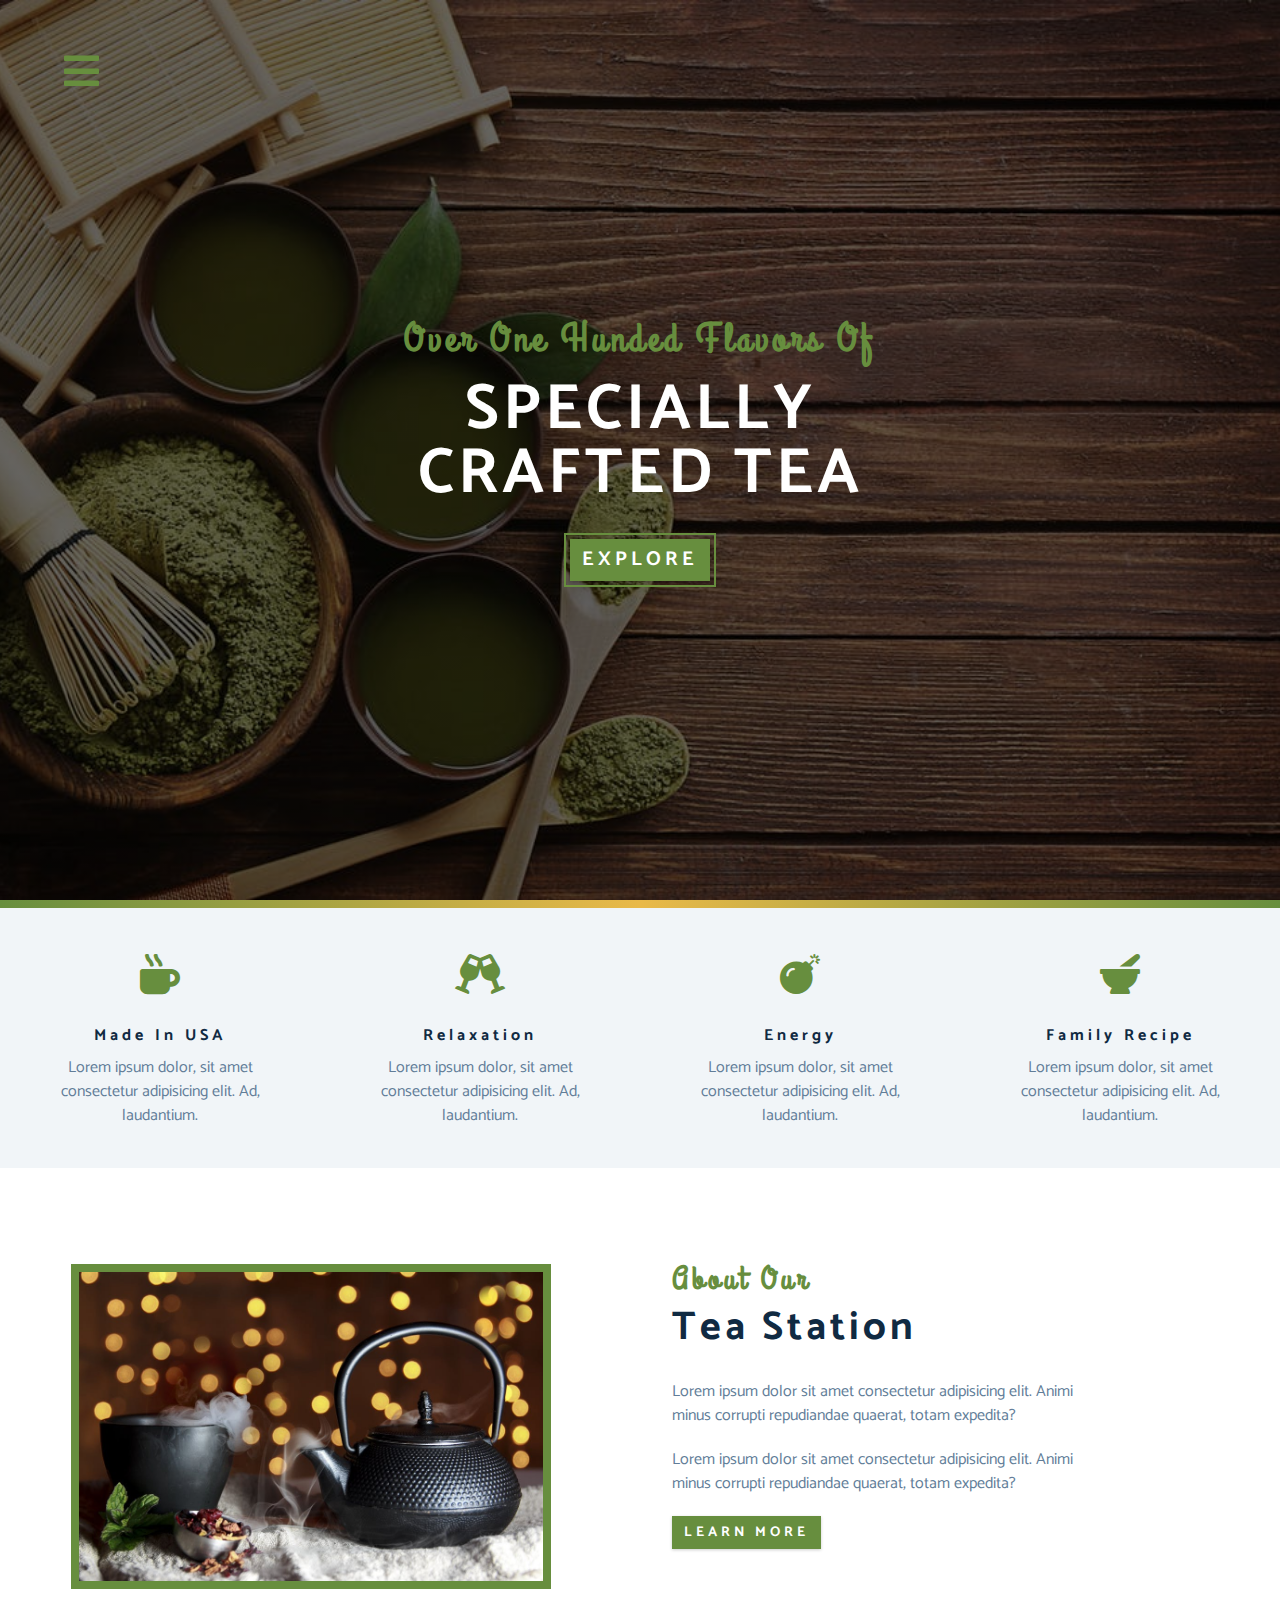
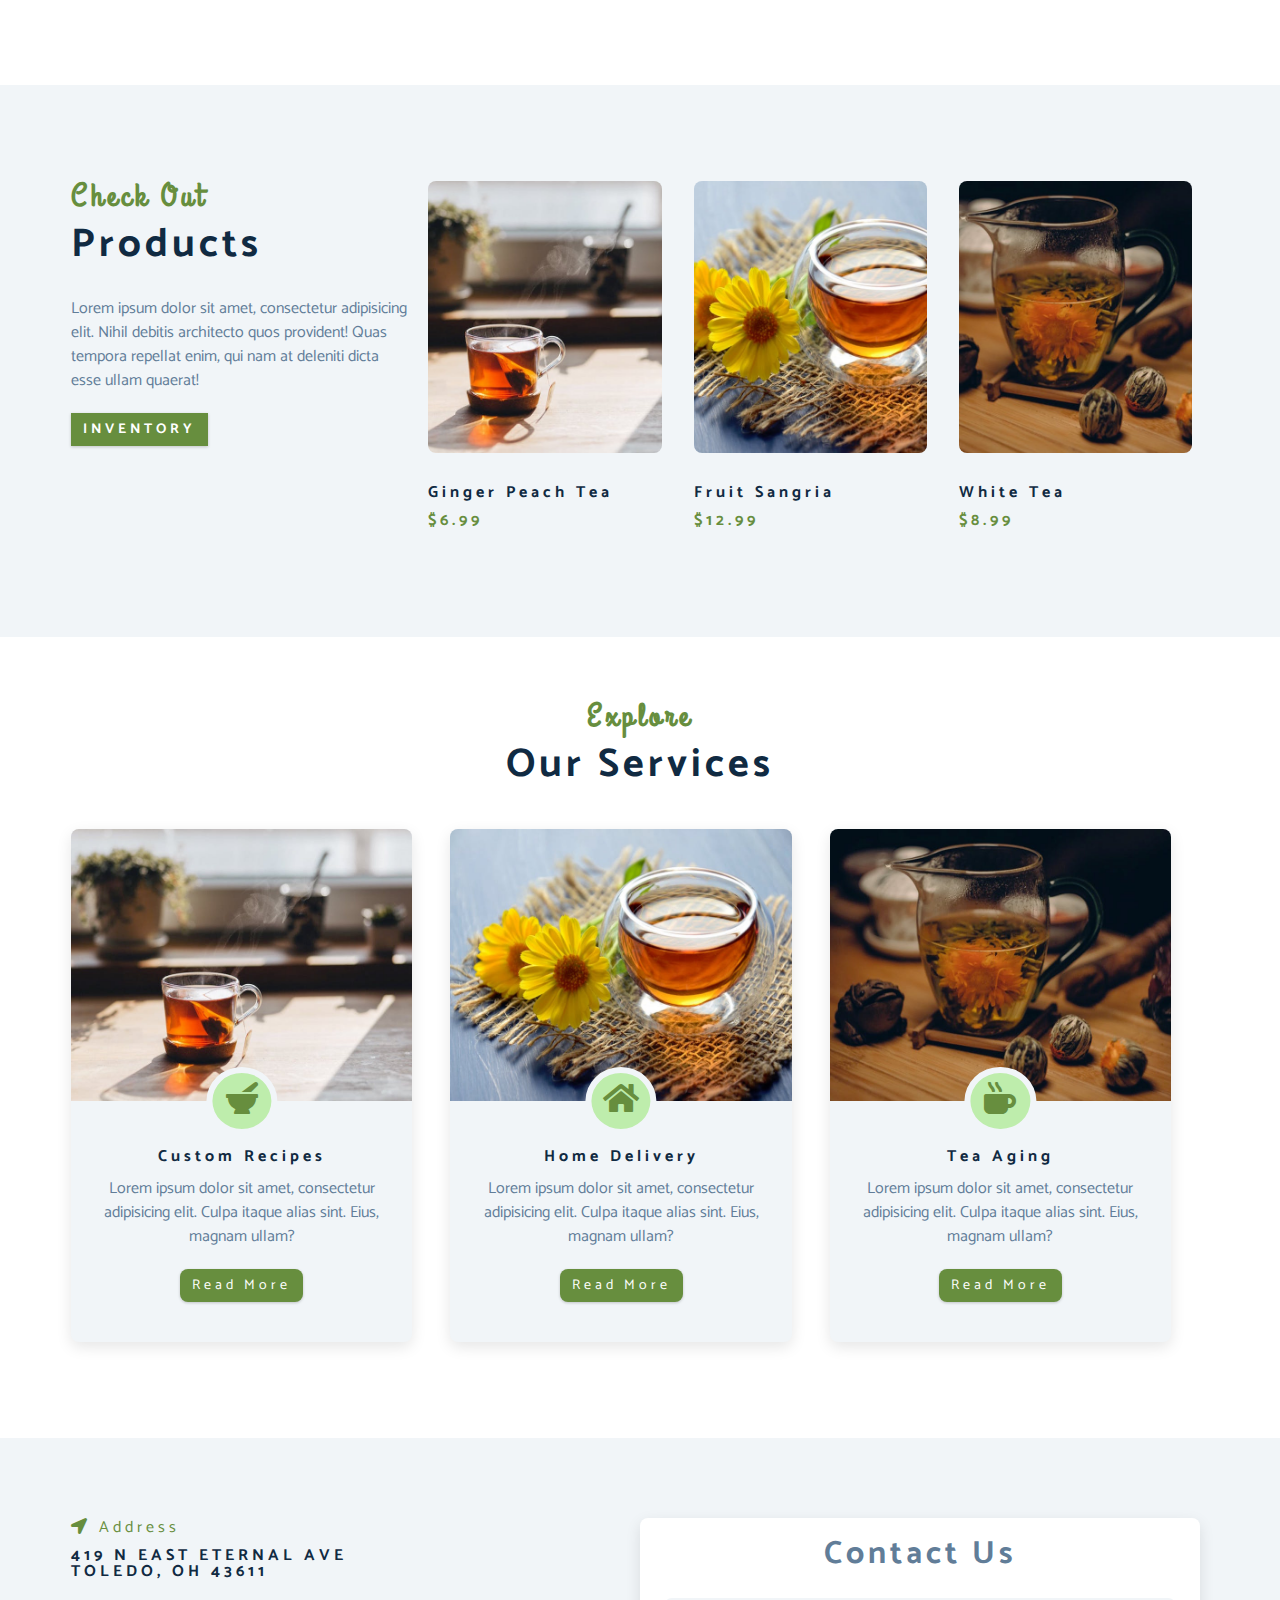
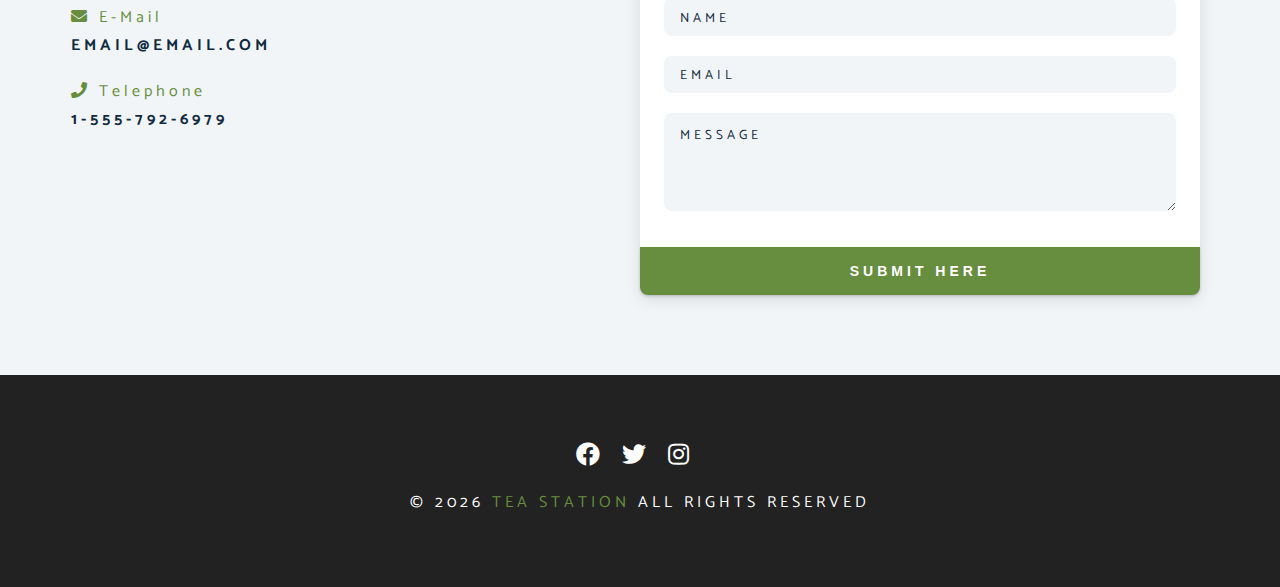
<file: index.html>
<!DOCTYPE html>
<html lang="en">
  <head>
    <meta charset="UTF-8" />
    <meta name="viewport" content="width=device-width, initial-scale=1.0" />
    <meta http-equiv="X-UA-Compatible" content="ie=edge" />
    <title>Tea Station || Home</title>
    <!-- font-awesome -->
    <link
      rel="stylesheet"
      href="./fontawesome-free-5.12.1-web/css/all.min.css"
    />
    <!-- custom css -->
    <link rel="stylesheet" href="./css/styles.css" />
  </head>
  <body>
    <!-- <h1>tea station</h1> -->
    <!-- Navbar -->
    <!-- Nav Button -->
    <span class="nav-btn" id="nav-btn">
      <i class="fas fa-bars"></i>
    </span>
    <!-- End of Nav Button -->
    <nav class="navbar" id="navbar">
      <div class="navbar-header">
        <span class="nav-close" id="nav-close">
          <i class="fas fa-times"></i>
        </span>
      </div>
      <ul class="nav-items">
        <li><a href="index.html" class="nav-link">home</a></li>
        <li><a href="skills.html" class="nav-link">skills</a></li>
        <li><a href="about.html" class="nav-link">about</a></li>
        <li><a href="products.html" class="nav-link">products</a></li>
      </ul>
    </nav>
    <!-- Header -->
    <header class="header">
      <div class="banner">
        <h2>Over one hunded flavors of</h2>
        <h1>
          specially <br />
          crafted tea
        </h1>
        <a href="skills.html" class="btn banner-btn">explore</a>
      </div>
    </header>
    <!-- End of Header -->
    <!-- Content Divider -->
    <div class="content-divider"></div>
    <!-- End of Content Divider -->
    <!-- Skills Section -->
    <section class="skills clearfix">
      <!-- Single Skill -->
      <article class="skill">
        <span class="skill-icon">
          <i class="fas fa-mug-hot"></i>
        </span>
        <h4 class="skill-title">made in USA</h4>
        <p class="skill-text">
          Lorem ipsum dolor, sit amet consectetur adipisicing elit. Ad,
          laudantium.
        </p>
      </article>
      <!-- End of Single Skill -->
      <!-- Single Skill -->
      <article class="skill">
        <span class="skill-icon">
          <i class="fas fa-glass-cheers"></i>
        </span>
        <h4 class="skill-title">relaxation</h4>
        <p class="skill-text">
          Lorem ipsum dolor, sit amet consectetur adipisicing elit. Ad,
          laudantium.
        </p>
      </article>
      <!-- End of Single Skill -->
      <!-- Single Skill -->
      <article class="skill">
        <span class="skill-icon">
          <i class="fas fa-bomb"></i>
        </span>
        <h4 class="skill-title">energy</h4>
        <p class="skill-text">
          Lorem ipsum dolor, sit amet consectetur adipisicing elit. Ad,
          laudantium.
        </p>
      </article>
      <!-- End of Single Skill -->
      <!-- Single Skill -->
      <article class="skill">
        <span class="skill-icon">
          <i class="fas fa-mortar-pestle"></i>
        </span>
        <h4 class="skill-title">family recipe</h4>
        <p class="skill-text">
          Lorem ipsum dolor, sit amet consectetur adipisicing elit. Ad,
          laudantium.
        </p>
      </article>
      <!-- End of Single Skill -->
    </section>
    <!-- End of Skills Section -->
    <!-- About Section -->
    <section>
      <div class="section-center clearfix">
        <!-- About Image -->
        <article class="about-img">
          <div class="about-picture-container">
            <img
              src="./images/about-bcg.jpeg"
              alt="tea kettle"
              class="about-picture"
            />
          </div>
        </article>
        <!-- About Info -->
        <article class="about-info">
          <!-- Section Title -->
          <div class="section-title">
            <h3>about our</h3>
            <h2>tea station</h2>
          </div>
          <p class="about-text">
            Lorem ipsum dolor sit amet consectetur adipisicing elit. Animi minus
            corrupti repudiandae quaerat, totam expedita?
          </p>
          <p class="about-text">
            Lorem ipsum dolor sit amet consectetur adipisicing elit. Animi minus
            corrupti repudiandae quaerat, totam expedita?
          </p>
          <a href="about.html" class="btn">learn more</a>
          <!-- End of Section Title -->
        </article>
      </div>
    </section>
    <!-- End of About Section -->
    <!-- Products -->
    <section class="products">
      <div class="section-center clearfix">
        <!-- Products Info -->
        <article class="products-info">
          <!-- Section Title -->
          <div class="section-title">
            <h3>check out</h3>
            <h2>products</h2>
          </div>
          <!-- End of Section Title -->
          <p class="product-text">
            Lorem ipsum dolor sit amet, consectetur adipisicing elit. Nihil
            debitis architecto quos provident! Quas tempora repellat enim, qui
            nam at deleniti dicta esse ullam quaerat!
          </p>
          <a href="product.html" class="btn">inventory</a>
        </article>
        <!-- Products Inventory -->
        <article class="products-inventory clearfix">
          <!-- Single Product -->
          <div class="product">
            <img
              src="./images/product-1.jpeg"
              alt="single product"
              class="product-img"
            />
            <h4 class="product-title">ginger peach tea</h4>
            <h4 class="product-price">$6.99</h4>
          </div>
          <!-- End of Single Product -->
          <!-- Single Product -->
          <div class="product">
            <img
              src="./images/product-2.jpeg"
              alt="single product"
              class="product-img"
            />
            <h4 class="product-title">fruit sangria</h4>
            <h4 class="product-price">$12.99</h4>
          </div>
          <!-- End of Single Product -->
          <!-- Single Product -->
          <div class="product">
            <img
              src="./images/product-3.jpeg"
              alt="single product"
              class="product-img"
            />
            <h4 class="product-title">white tea</h4>
            <h4 class="product-price">$8.99</h4>
          </div>
          <!-- End of Single Product -->
        </article>
      </div>
    </section>
    <!-- End of Products -->
    <!-- Services -->
    <section class="services">
      <!-- Section Title -->
      <div class="section-title services-title">
        <h3>explore</h3>
        <h2>our services</h2>
      </div>
      <!-- End of Section Title -->

      <div class="section-center clearfix">
        <!-- Single Card -->
        <article class="service-card">
          <!-- Image Container -->
          <div class="service-img-container">
            <!-- img -->
            <img
              src="./images/product-1.jpeg"
              class="service-img"
              alt="single service"
            />
            <!-- Service Icon -->
            <span class="service-icon">
              <i class="fas fa-mortar-pestle fa-fw"> </i>
            </span>
          </div>
          <!-- Service Information -->
          <div class="service-info">
            <h4>custom recipes</h4>
            <p>
              Lorem ipsum dolor sit amet, consectetur adipisicing elit. Culpa
              itaque alias sint. Eius, magnam ullam?
            </p>
            <a href="products.html" class="btn service-btn">read more</a>
          </div>
        </article>
        <!-- End of Single Card -->
        <!-- Single Card -->
        <article class="service-card">
          <!-- Image Container -->
          <div class="service-img-container">
            <!-- img -->
            <img
              src="./images/product-2.jpeg"
              class="service-img"
              alt="single service"
            />
            <!-- Service Icon -->
            <span class="service-icon">
              <i class="fas fa-home fa-fw"> </i>
            </span>
          </div>
          <!-- Service Information -->
          <div class="service-info">
            <h4>home delivery</h4>
            <p>
              Lorem ipsum dolor sit amet, consectetur adipisicing elit. Culpa
              itaque alias sint. Eius, magnam ullam?
            </p>
            <a href="products.html" class="btn service-btn">read more</a>
          </div>
        </article>
        <!-- End of Single Card -->
        <!-- Single Card -->
        <article class="service-card">
          <!-- Image Container -->
          <div class="service-img-container">
            <!-- img -->
            <img
              src="./images/product-3.jpeg"
              class="service-img"
              alt="single service"
            />
            <!-- Service Icon -->
            <span class="service-icon">
              <i class="fas fa-mug-hot fa-fw"> </i>
            </span>
          </div>
          <!-- Service Information -->
          <div class="service-info">
            <h4>tea aging</h4>
            <p>
              Lorem ipsum dolor sit amet, consectetur adipisicing elit. Culpa
              itaque alias sint. Eius, magnam ullam?
            </p>
            <a href="products.html" class="btn service-btn">read more</a>
          </div>
        </article>
        <!-- End of Single Card -->
      </div>
    </section>
    <!-- End of Services -->
    <!-- Contact Form -->
    <section class="contact">
      <div class="section-center clearfix">
        <!-- Contact Infromation -->
        <article class="contact-info">
          <!-- Contact Item -->
          <div class="contact-item">
            <h4 class="contact-title">
              <span class="contact-icon"
                ><i class="fas fa-location-arrow"></i
              ></span>
              address
            </h4>
            <h4 class="contact-text">
              419 N East Eternal Ave <br />
              Toledo, OH 43611
            </h4>
          </div>
          <!-- End of Contact Item -->
          <!-- Contact Item -->
          <div class="contact-item">
            <h4 class="contact-title">
              <span class="contact-icon"><i class="fas fa-envelope"></i></span>
              e-mail
            </h4>
            <h4 class="contact-text">email@email.com</h4>
          </div>
          <!-- End of Contact Item -->
          <!-- Contact Item -->
          <div class="contact-item">
            <h4 class="contact-title">
              <span class="contact-icon"><i class="fas fa-phone"></i></span>
              telephone
            </h4>
            <h4 class="contact-text">1-555-792-6979</h4>
          </div>
          <!-- End of Contact Item -->
        </article>
        <!-- Contact Form -->
        <article class="contact-form">
          <h3>contact us</h3>
          <form action="https://formspree.io/f/xeqvbpag" method="POST">
            <div class="form-group">
              <!-- inputs -->
              <input
                type="text"
                placeholder="name"
                class="form-control"
                name="name"
              />
              <input
                type="email"
                placeholder="email"
                class="form-control"
                name="email"
              />
              <textarea
                name="message"
                placeholder="message"
                class="form-control"
                rows="5"
              ></textarea>
            </div>
            <!-- submit botton -->
            <button type="submit" class="submit-btn btn">submit here</button>
          </form>
        </article>
      </div>
    </section>
    <!-- End of Contact Form -->
    <!-- Footer -->
    <footer class="footer">
      <div class="section-center">
        <div class="social-icons">
          <!-- Social icon -->
          <a href="#" class="social-icon">
            <i class="fab fa-facebook"></i>
          </a>
          <!-- End of Social Icon -->
          <!-- Social icon -->
          <a href="#" class="social-icon">
            <i class="fab fa-twitter"></i>
          </a>
          <!-- End of Social Icon -->
          <!-- Social icon -->
          <a href="#" class="social-icon">
            <i class="fab fa-instagram"></i>
          </a>
          <!-- End of Social Icon -->
        </div>
        <h4 class="footer-text">
          &copy; <span id="date">2021</span>
          <span class="company">tea station</span> all rights reserved
        </h4>
      </div>
    </footer>
    <!-- End of Footer -->
    <script src="app.js"></script>
  </body>
</html>
<!-- End of HTML -->
</file>
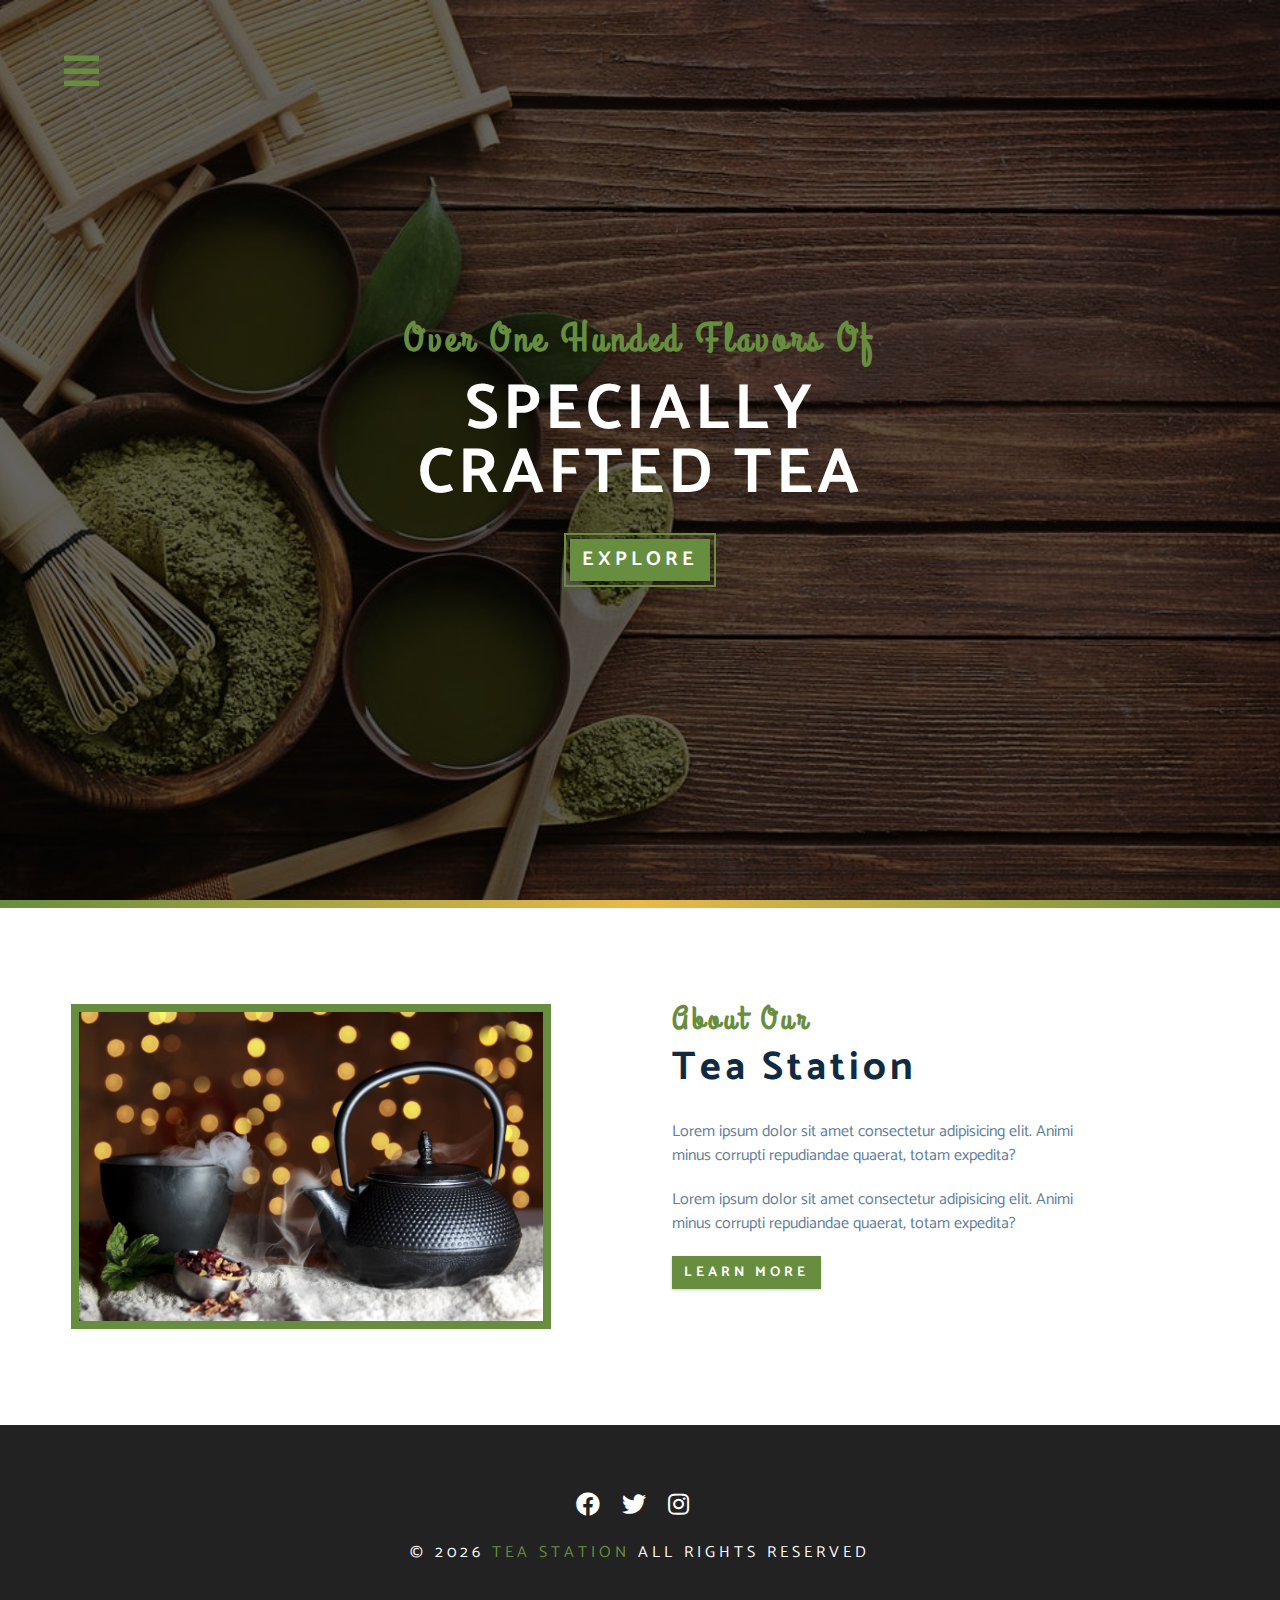
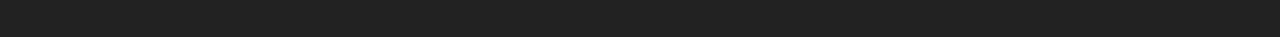
<file: about.html>
<!DOCTYPE html>
<html lang="en">
  <head>
    <meta charset="UTF-8" />
    <meta name="viewport" content="width=device-width, initial-scale=1.0" />
    <meta http-equiv="X-UA-Compatible" content="ie=edge" />
    <title>Tea Station || About</title>
    <!-- font-awesome -->
    <link
      rel="stylesheet"
      href="./fontawesome-free-5.12.1-web/css/all.min.css"
    />
    <!-- custom css -->
    <link rel="stylesheet" href="./css/styles.css" />
  </head>
  <body>
    <!-- <h1>tea station</h1> -->
    <!-- Navbar -->
    <!-- Nav Button -->
    <span class="nav-btn" id="nav-btn">
      <i class="fas fa-bars"></i>
    </span>
    <!-- End of Nav Button -->
    <nav class="navbar" id="navbar">
      <div class="navbar-header">
        <span class="nav-close" id="nav-close">
          <i class="fas fa-times"></i>
        </span>
      </div>
      <ul class="nav-items">
        <li><a href="index.html" class="nav-link">home</a></li>
        <li><a href="skills.html" class="nav-link">skills</a></li>
        <li><a href="about.html" class="nav-link">about</a></li>
        <li><a href="products.html" class="nav-link">products</a></li>
      </ul>
    </nav>
    <!-- Header -->
    <header class="header">
      <div class="banner">
        <h2>Over one hunded flavors of</h2>
        <h1>
          specially <br />
          crafted tea
        </h1>
        <a href="skills.html" class="btn banner-btn">explore</a>
      </div>
    </header>
    <!-- End of Header -->
    <!-- Content Divider -->
    <div class="content-divider"></div>
    <!-- End of Content Divider -->
    <!-- About Section -->
    <section>
      <div class="section-center clearfix">
        <!-- About Image -->
        <article class="about-img">
          <div class="about-picture-container">
            <img
              src="./images/about-bcg.jpeg"
              alt="tea kettle"
              class="about-picture"
            />
          </div>
        </article>
        <!-- About Info -->
        <article class="about-info">
          <!-- Section Title -->
          <div class="section-title">
            <h3>about our</h3>
            <h2>tea station</h2>
          </div>
          <p class="about-text">
            Lorem ipsum dolor sit amet consectetur adipisicing elit. Animi minus
            corrupti repudiandae quaerat, totam expedita?
          </p>
          <p class="about-text">
            Lorem ipsum dolor sit amet consectetur adipisicing elit. Animi minus
            corrupti repudiandae quaerat, totam expedita?
          </p>
          <a href="about.html" class="btn">learn more</a>
          <!-- End of Section Title -->
        </article>
      </div>
    </section>
    <!-- End of About Section -->
    <!-- Footer -->
    <footer class="footer">
      <div class="section-center">
        <div class="social-icons">
          <!-- Social icon -->
          <a href="#" class="social-icon">
            <i class="fab fa-facebook"></i>
          </a>
          <!-- End of Social Icon -->
          <!-- Social icon -->
          <a href="#" class="social-icon">
            <i class="fab fa-twitter"></i>
          </a>
          <!-- End of Social Icon -->
          <!-- Social icon -->
          <a href="#" class="social-icon">
            <i class="fab fa-instagram"></i>
          </a>
          <!-- End of Social Icon -->
        </div>
        <h4 class="footer-text">
          &copy; <span id="date">2021</span>
          <span class="company">tea station</span> all rights reserved
        </h4>
      </div>
    </footer>
    <!-- End of Footer -->
    <script src="app.js"></script>
  </body>
</html>
</file>
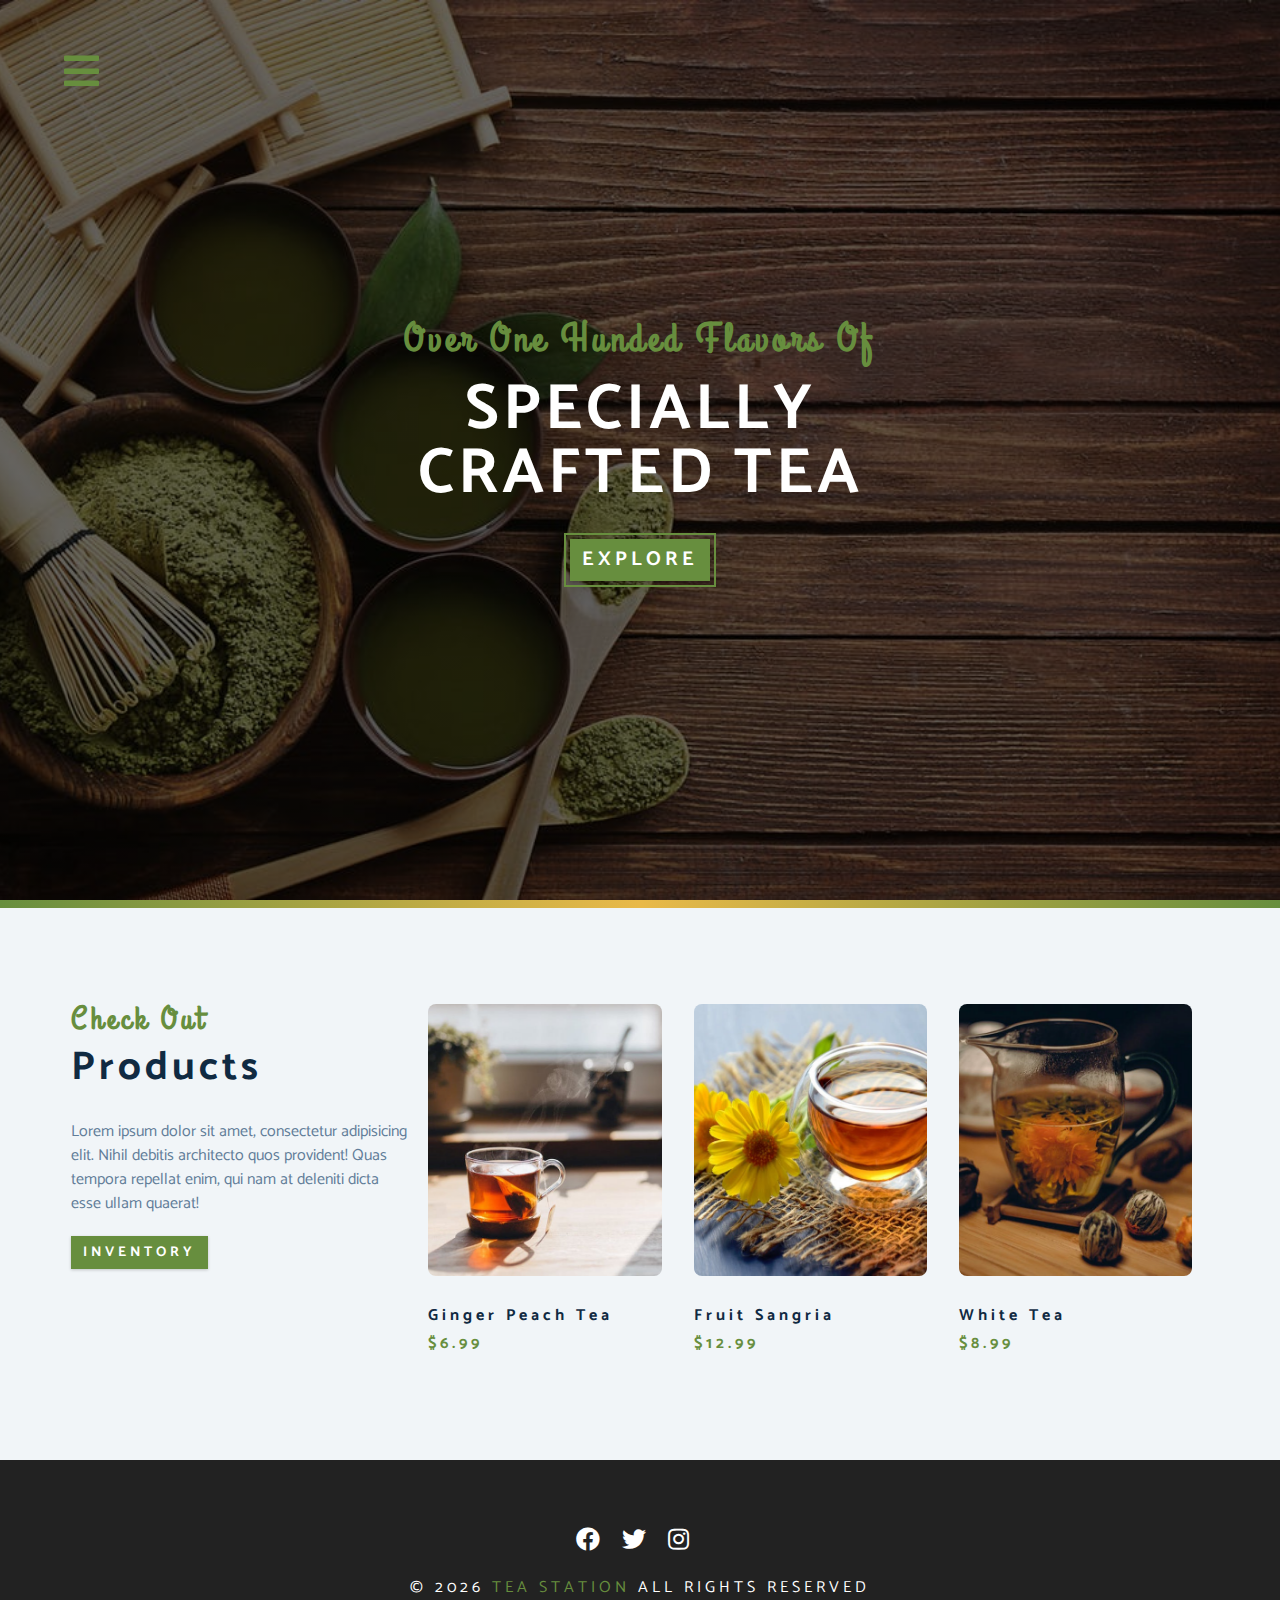
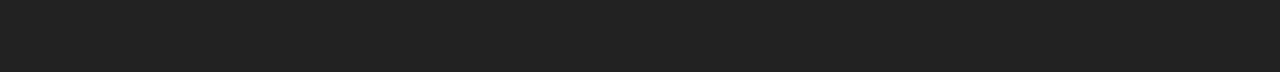
<file: products.html>
<!DOCTYPE html>
<html lang="en">
  <head>
    <meta charset="UTF-8" />
    <meta name="viewport" content="width=device-width, initial-scale=1.0" />
    <meta http-equiv="X-UA-Compatible" content="ie=edge" />
    <title>Tea Station || Products</title>
    <!-- font-awesome -->
    <link
      rel="stylesheet"
      href="./fontawesome-free-5.12.1-web/css/all.min.css"
    />
    <!-- custom css -->
    <link rel="stylesheet" href="./css/styles.css" />
  </head>
  <body>
    <!-- <h1>tea station</h1> -->
    <!-- Navbar -->
    <!-- Nav Button -->
    <span class="nav-btn" id="nav-btn">
      <i class="fas fa-bars"></i>
    </span>
    <!-- End of Nav Button -->
    <nav class="navbar" id="navbar">
      <div class="navbar-header">
        <span class="nav-close" id="nav-close">
          <i class="fas fa-times"></i>
        </span>
      </div>
      <ul class="nav-items">
        <li><a href="index.html" class="nav-link">home</a></li>
        <li><a href="skills.html" class="nav-link">skills</a></li>
        <li><a href="about.html" class="nav-link">about</a></li>
        <li><a href="products.html" class="nav-link">products</a></li>
      </ul>
    </nav>
    <!-- Header -->
    <header class="header">
      <div class="banner">
        <h2>Over one hunded flavors of</h2>
        <h1>
          specially <br />
          crafted tea
        </h1>
        <a href="skills.html" class="btn banner-btn">explore</a>
      </div>
    </header>
    <!-- End of Header -->
    <!-- Content Divider -->
    <div class="content-divider"></div>
    <!-- End of Content Divider -->
    <!-- Products -->
    <section class="products">
      <div class="section-center clearfix">
        <!-- Products Info -->
        <article class="products-info">
          <!-- Section Title -->
          <div class="section-title">
            <h3>check out</h3>
            <h2>products</h2>
          </div>
          <!-- End of Section Title -->
          <p class="product-text">
            Lorem ipsum dolor sit amet, consectetur adipisicing elit. Nihil
            debitis architecto quos provident! Quas tempora repellat enim, qui
            nam at deleniti dicta esse ullam quaerat!
          </p>
          <a href="product.html" class="btn">inventory</a>
        </article>
        <!-- Products Inventory -->
        <article class="products-inventory clearfix">
          <!-- Single Product -->
          <div class="product">
            <img
              src="./images/product-1.jpeg"
              alt="single product"
              class="product-img"
            />
            <h4 class="product-title">ginger peach tea</h4>
            <h4 class="product-price">$6.99</h4>
          </div>
          <!-- End of Single Product -->
          <!-- Single Product -->
          <div class="product">
            <img
              src="./images/product-2.jpeg"
              alt="single product"
              class="product-img"
            />
            <h4 class="product-title">fruit sangria</h4>
            <h4 class="product-price">$12.99</h4>
          </div>
          <!-- End of Single Product -->
          <!-- Single Product -->
          <div class="product">
            <img
              src="./images/product-3.jpeg"
              alt="single product"
              class="product-img"
            />
            <h4 class="product-title">white tea</h4>
            <h4 class="product-price">$8.99</h4>
          </div>
          <!-- End of Single Product -->
        </article>
      </div>
    </section>
    <!-- End of Products -->
    <!-- Footer -->
    <footer class="footer">
      <div class="section-center">
        <div class="social-icons">
          <!-- Social icon -->
          <a href="#" class="social-icon">
            <i class="fab fa-facebook"></i>
          </a>
          <!-- End of Social Icon -->
          <!-- Social icon -->
          <a href="#" class="social-icon">
            <i class="fab fa-twitter"></i>
          </a>
          <!-- End of Social Icon -->
          <!-- Social icon -->
          <a href="#" class="social-icon">
            <i class="fab fa-instagram"></i>
          </a>
          <!-- End of Social Icon -->
        </div>
        <h4 class="footer-text">
          &copy; <span id="date">2021</span>
          <span class="company">tea station</span> all rights reserved
        </h4>
      </div>
    </footer>
    <!-- End of Footer -->
    <script src="app.js"></script>
  </body>
</html>
</file>
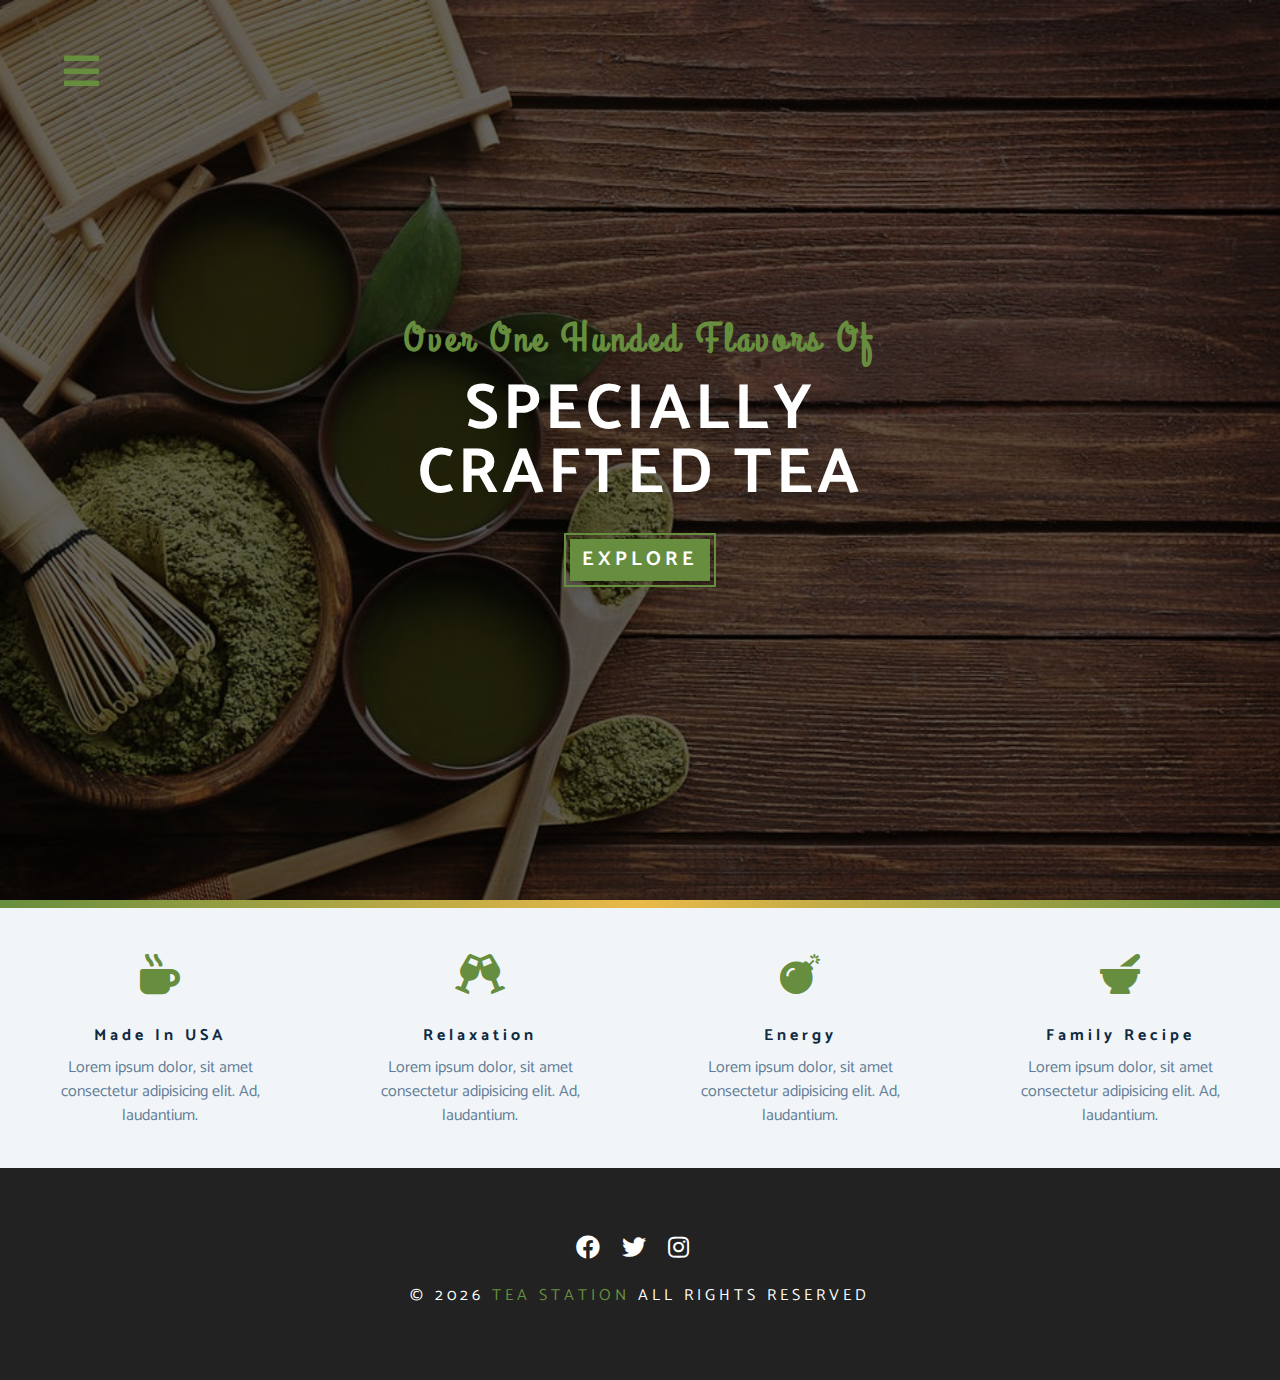
<file: skills.html>
<!DOCTYPE html>
<html lang="en">
  <head>
    <meta charset="UTF-8" />
    <meta name="viewport" content="width=device-width, initial-scale=1.0" />
    <meta http-equiv="X-UA-Compatible" content="ie=edge" />
    <title>Tea Station || Skills</title>
    <!-- font-awesome -->
    <link
      rel="stylesheet"
      href="./fontawesome-free-5.12.1-web/css/all.min.css"
    />
    <!-- custom css -->
    <link rel="stylesheet" href="./css/styles.css" />
  </head>
  <body>
    <!-- <h1>tea station</h1> -->
    <!-- Navbar -->
    <!-- Nav Button -->
    <span class="nav-btn" id="nav-btn">
      <i class="fas fa-bars"></i>
    </span>
    <!-- End of Nav Button -->
    <nav class="navbar" id="navbar">
      <div class="navbar-header">
        <span class="nav-close" id="nav-close">
          <i class="fas fa-times"></i>
        </span>
      </div>
      <ul class="nav-items">
        <li><a href="index.html" class="nav-link">home</a></li>
        <li><a href="skills.html" class="nav-link">skills</a></li>
        <li><a href="about.html" class="nav-link">about</a></li>
        <li><a href="products.html" class="nav-link">products</a></li>
      </ul>
    </nav>
    <!-- Header -->
    <header class="header">
      <div class="banner">
        <h2>Over one hunded flavors of</h2>
        <h1>
          specially <br />
          crafted tea
        </h1>
        <a href="skills.html" class="btn banner-btn">explore</a>
      </div>
    </header>
    <!-- End of Header -->
    <!-- Content Divider -->
    <div class="content-divider"></div>
    <!-- End of Content Divider -->
    <!-- Skills Section -->
    <section class="skills clearfix">
      <!-- Single Skill -->
      <article class="skill">
        <span class="skill-icon">
          <i class="fas fa-mug-hot"></i>
        </span>
        <h4 class="skill-title">made in USA</h4>
        <p class="skill-text">
          Lorem ipsum dolor, sit amet consectetur adipisicing elit. Ad,
          laudantium.
        </p>
      </article>
      <!-- End of Single Skill -->
      <!-- Single Skill -->
      <article class="skill">
        <span class="skill-icon">
          <i class="fas fa-glass-cheers"></i>
        </span>
        <h4 class="skill-title">relaxation</h4>
        <p class="skill-text">
          Lorem ipsum dolor, sit amet consectetur adipisicing elit. Ad,
          laudantium.
        </p>
      </article>
      <!-- End of Single Skill -->
      <!-- Single Skill -->
      <article class="skill">
        <span class="skill-icon">
          <i class="fas fa-bomb"></i>
        </span>
        <h4 class="skill-title">energy</h4>
        <p class="skill-text">
          Lorem ipsum dolor, sit amet consectetur adipisicing elit. Ad,
          laudantium.
        </p>
      </article>
      <!-- End of Single Skill -->
      <!-- Single Skill -->
      <article class="skill">
        <span class="skill-icon">
          <i class="fas fa-mortar-pestle"></i>
        </span>
        <h4 class="skill-title">family recipe</h4>
        <p class="skill-text">
          Lorem ipsum dolor, sit amet consectetur adipisicing elit. Ad,
          laudantium.
        </p>
      </article>
      <!-- End of Single Skill -->
    </section>
    <!-- End of Skills Section -->
    <!-- Footer -->
    <footer class="footer">
      <div class="section-center">
        <div class="social-icons">
          <!-- Social icon -->
          <a href="#" class="social-icon">
            <i class="fab fa-facebook"></i>
          </a>
          <!-- End of Social Icon -->
          <!-- Social icon -->
          <a href="#" class="social-icon">
            <i class="fab fa-twitter"></i>
          </a>
          <!-- End of Social Icon -->
          <!-- Social icon -->
          <a href="#" class="social-icon">
            <i class="fab fa-instagram"></i>
          </a>
          <!-- End of Social Icon -->
        </div>
        <h4 class="footer-text">
          &copy; <span id="date">2021</span>
          <span class="company">tea station</span> all rights reserved
        </h4>
      </div>
    </footer>
    <!-- End of Footer -->
    <script src="app.js"></script>
  </body>
</html>
</file>
<file: css/styles.css>
/*
=======================
        Fonts
=======================
*/
@import url("https://fonts.googleapis.com/css?family=Catamaran:400,700|Grand+Hotel");

/*
=======================
       Variables
=======================
*/

:root {
  --clr-primary: #678e3e;
  --clr-primary-light: #beedac;
  --clr-grey-1: #102a42;
  --clr-grey-5: #617d98;
  --clr-grey-10: #f1f5f8;
  --clr-white: #fff;
  --ff-primary: "Catamaran", sans-serif;
  --ff-secondary: "Grand Hotel", cursive;
  --transition: all 0.3 linear;
  --spacing: 0.25rem;
  --radius: 0.5rem;
}
/* 
========================
      Global Styles
========================
 */
* {
  margin: 0px;
  padding: 0px;
  box-sizing: border-box;
}
body {
  font-family: var(--ff-primary);
  background: var(--clr-white);
  color: var(--clr-grey-1);
  line-height: 1.5;
  font-size: 0.875rem;
}
a {
  text-decoration: none;
}
img {
  width: 100%;
  display: block;
}
h1,
h2,
h3,
h4 {
  letter-spacing: var(--spacing);
  text-transform: capitalize;
  line-height: 1.25;
  margin-bottom: 0.75rem;
}
h1 {
  font-size: 3rem;
}
h2 {
  font-size: 2rem;
}
h3 {
  font-size: 1.5rem;
}
h4 {
  font-size: 0.875rem;
}
p {
  margin-bottom: 1.25rem;
}
@media screen and (min-width: 800px) {
  h1 {
    font-size: 4rem;
  }
  h2 {
    font-size: 2.5rem;
  }
  h3 {
    font-size: 2rem;
  }
  h4 {
    font-size: 1rem;
  }
  body {
    font-size: 1rem;
  }
  h1,
  h2,
  h3,
  h4 {
    line-height: 1;
  }
}
/*  More Global Styles */
.btn {
  text-transform: uppercase;
  background: var(--clr-primary);
  color: var(--clr-white);
  padding: 0.375rem 0.75rem;
  letter-spacing: var(--spacing);
  display: inline-block;
  font-weight: 700;
  transition: var(--transition);
  font-size: 0.875rem;
  border: none;
  cursor: pointer;
  box-shadow: 0 1px 3px rgba(0, 0, 0, 0.2);
}
.btn:hover {
  color: var(--clr-primary);
  background: var(--clr-primary-light);
}
.clearfix::after,
.clearfix::before {
  content: "";
  clear: both;
  display: table;
}
.section-title h3 {
  font-family: var(--ff-secondary);
  color: var(--clr-primary);
}
.section-title {
  margin-bottom: 2rem;
}
.section-center {
  padding: 4rem 0;
  width: 85vw;
  margin: 0 auto;
  max-width: 1170px;
  /* background: red; */
}
@media screen and (min-width: 992px) {
  .section-center {
    width: 95vw;
    padding: 4rem 1rem;
  }
}
/*
=======================
      Animation
=======================
*/
@keyframes bounce {
  0% {
    transform: scale(1);
  }
  50% {
    transform: scale(2);
  }
  100% {
    transform: scale(1);
  }
}

@keyframes slideFromRight {
  0% {
    transform: translateX(1000px);
    opacity: 0;
  }
  50% {
    transform: translateX(-200px);
    opacity: 0.5;
  }
  75% {
    transform: translateX(50px);
    opacity: 0.75;
  }
  100% {
    transform: translateX(0px);
    opacity: 1;
  }
}
@keyframes slideFromLeft {
  0% {
    transform: translateX(-1000px);
    opacity: 0;
  }
  50% {
    transform: translateX(200px);
    opacity: 0.5;
  }
  75% {
    transform: translateX(-50px);
    opacity: 0.75;
  }
  100% {
    transform: translateX(0px);
    opacity: 1;
  }
}
@keyframes show {
  0% {
    transform: scale(1.5);
    opacity: 0;
  }
  50% {
    transform: scale(2);
    opacity: 0.5;
  }
  100% {
    transform: scale(1);
    opacity: 1;
  }
}
/*
=======================
       NavBar
=======================
*/
.nav-btn {
  position: fixed;
  top: 5%;
  left: 5%;
  font-size: 2.5rem;
  color: var(--clr-primary);
  z-index: 1;
  cursor: pointer;
  /* Animation */
  animation: bounce 2s ease infinite;
}
/* Navbar */
.navbar {
  position: fixed;
  top: 0;
  left: 0;
  right: 0;
  bottom: 0;
  /* width: 100%;
  height: 100%; */
  background: var(--clr-white);
  z-index: 2;
  box-shadow: 2px o 2px rgba(0, 0, 0, 0.2);
  /* hide navbar */
  transform: translateX(-100%);
  transition: var(--transition);
}
.showNav {
  transform: translate(0);
}
.navbar-header {
  text-align: right;
  padding-right: 1rem;
}
.nav-close {
  font-size: 2.5rem;
  cursor: pointer;
  color: #f29c9c;
  transition: var(--transition);
}
.nav-close:hover {
  color: #bb2525;
}
.nav-items {
  list-style-type: none;
}
.nav-link {
  display: block;
  font-size: 1.5rem;
  padding: 0.25rem 1rem;
  text-transform: uppercase;
  letter-spacing: var(--spacing);
  color: var(--clr-grey-5);
  transition: var(--transition);
}
.nav-link:hover {
  background: var(--clr-primary-light);
  color: var(--clr-primary);
  padding-left: 1.5rem;
  border-left: 00.25rem solid var(--clr-primary);
}
@media screen and (min-width: 768px) {
  .navbar {
    width: 30%;
    max-width: 20rem;
  }
}
/*
=======================
       Header
=======================
*/
.header {
  min-height: 100vh;
  background: linear-gradient(rgba(0, 0, 0, 0.6), rgba(0, 0, 0, 0.6)),
    url("../images/main-bcg.jpeg") center/cover no-repeat fixed;
  position: relative;
  /* Animation */
  overflow-x: hidden;
}
.banner {
  text-align: center;
  position: absolute;
  top: 50%;
  left: 50%;
  transform: translate(-50%, -50%);
}
.banner h2 {
  font-family: var(--ff-secondary);
  color: var(--clr-primary);
  /* Animation */
  animation: slideFromRight 5s ease-in-out 1;
}
.banner h1 {
  text-transform: uppercase;
  color: var(--clr-white);
  margin-top: 1.25rem;
  margin-bottom: 2rem;
  /* Animation */
  animation: slideFromLeft 5s ease-in-out 1;
}
.banner-btn {
  outline: 0.125rem solid var(--clr-primary);
  outline-offset: 0.25rem;
  font-size: 1.25rem;
  padding: 1rem 1.75;
  animation: show 5s linear 1;
}
/* Content Divider */
.content-divider {
  height: 0.5rem;
  background: linear-gradient(
    to left,
    var(--clr-primary),
    #e9b949,
    var(--clr-primary)
  );
}
/*
=======================
       Skills
=======================
*/
.skills {
  background: var(--clr-grey-10);
}
.skill {
  padding: 2.5rem;
  text-align: center;
  transition: var(--transition);
}
.skill-icon {
  font-size: 2.5rem;
  margin-bottom: 1.25rem;
  transition: var(--transition);
  display: inline-block;
  color: var(--clr-primary);
}
.skill-text {
  color: var(--clr-grey-5);
  max-width: 17rem;
  margin: 0 auto;
}
.skill:hover {
  background: var(--clr-white);
  box-shadow: 0 2px var(--clr-primary);
}
.skill:hover .skill-icon {
  transform: translateY(-5px);
}
@media screen and (min-width: 576px) {
  .skill {
    float: left;
    width: 50%;
  }
}
@media screen and (min-width: 1200px) {
  .skill {
    width: 25%;
  }
}
/*
=======================
       About
=======================
*/
.about-img,
.about-info {
  padding: 2rem 0;
}
.about-picture-container {
  background: var(--clr-primary);
  border: 0.5rem solid var(--clr-primary);
  max-width: 30rem;
  /* Extra Stuff */
  overflow: hidden;
}
.about-picture {
  transition: var(--transition);
}
.about-picture-container:hover .about-picture {
  opacity: 0.5;
  transform: scale(1.2);
}
.about-text {
  max-width: 26rem;
  color: var(--clr-grey-5);
}
@media screen and (min-width: 992px) {
  .about-img,
  .about-info {
    float: left;
    width: 50%;
  }
  .about-info {
    padding-left: 2rem;
  }
}
/*
=======================
       Products
=======================
*/
.products {
  background: var(--clr-grey-10);
}
.products article {
  padding: 2rem 0;
}
.product-text {
  color: var(--clr-grey-5);
  max-width: 26rem;
}
.product {
  margin-bottom: 2rem;
}
.product-img {
  border-radius: var(--radius);
  margin-bottom: 2rem;
  height: 17rem;
  object-fit: cover;
}
.product-price {
  color: var(--clr-primary);
}
@media screen and (min-width: 768px) {
  .product {
    float: left;
    width: 50%;
    padding-right: 2rem;
  }
}
@media screen and (min-width: 992px) {
  .product {
    /* float: left; */
    width: 33.3%;
    /* padding-right: 2rem; */
  }
}
@media screen and (min-width: 1200px) {
  .products-info {
    float: left;
    width: 30%;
  }
  .products-inventory {
    float: left;
    width: 70%;
  }
  .product {
    margin-bottom: 0;
    padding: 0 1rem;
  }
}
/*
=======================
       Services
=======================
*/
.services-title {
  margin-top: 4rem;
  margin-bottom: -4rem;
  text-align: center;
}
.service-card {
  margin: 2rem 0;
  background: var(--clr-grey-10);
  border-radius: var(--radius);
  box-shadow: 0 5px 15px rgba(0, 0, 0, 0.1);
}
.service-card:hover {
  transform: scale(1.02);
  box-shadow: 0 5px 15px rgba(0, 0, 0, 0.2);
}
.service-img {
  height: 17rem;
  object-fit: cover;
  /* border-radius: var(--radius); */
  border-top-left-radius: var(--radius);
  border-top-right-radius: var(--radius);
}
.service-info {
  text-align: center;
  padding: 3rem 1rem 2.5rem 1rem;
}
.service-info p {
  max-width: 20rem;
  color: var(--clr-grey-5);
  margin: 0 auto;
}
.service-btn {
  font-size: 0.75;
  text-transform: capitalize;
  padding: 0.375rem 0.5;
  border-radius: var(--radius);
  font-weight: 400;
  margin-top: 1.25rem;
}
@media screen and (min-width: 768px) {
  .service-card {
    float: left;
    width: 45%;
    margin-right: 5%;
    /* 100% 45% 90% 5% */
  }
}
@media screen and (min-width: 992px) {
  .service-card {
    width: 30%;
    margin-right: 3.333%;
    /* 100% 30% 3.333% */
  }
}
.service-img-container {
  position: relative;
}
.service-icon {
  position: absolute;
  left: 50%;
  bottom: 0;
  font-size: 2rem;
  color: var(--clr-primary);
  background: var(--clr-primary-light);
  padding: 0.25rem 0.6rem;
  border-radius: 50%;
  transform: translate(-50%, 50%);
  border: 0.375rem solid var(--clr-grey-10);
}
/*
=======================
     Contact Form
=======================
*/
.contact {
  background: var(--clr-grey-10);
}
.contact-form,
.contact-info {
  margin: 1rem 0;
}
.contact-item {
  margin-bottom: 1.75rem;
}
.contact-title {
  color: var(--clr-primary);
  font-weight: normal;
}
.contact-text {
  text-transform: uppercase;
}
.contact-form {
  background: var(--clr-white);
  border-radius: var(--radius);
  text-align: center;
  box-shadow: 0 5px 15px rgba(0, 0, 0, 0.1);
  transition: var(--transition);
  max-width: 35rem;
}
.contact-form:hover {
  box-shadow: 0 5px 15px rgba(0, 0, 0, 0.2);
}
.contact-form h3 {
  padding-top: 1.25rem;
  color: var(--clr-grey-5);
}
.form-group {
  padding: 1rem 1.5rem;
}
.form-control {
  display: block;
  width: 100%;
  padding: 0.7rem 1rem;
  border: none;
  margin-bottom: 1.25rem;
  background: var(--clr-grey-10);
  border-radius: var(--radius);
  text-transform: uppercase;
  letter-spacing: var(--spacing);
}
.form-control::placeholder {
  font-family: var(--ff-primary);
  color: var(--clr-grey-1);
  text-transform: uppercase;
  letter-spacing: var(--spacing);
}
.submit-btn {
  display: block;
  width: 100%;
  padding: 1rem;
  border-bottom-left-radius: var(--radius);
  border-bottom-right-radius: var(--radius);
}
@media screen and (min-width: 992px) {
  .contact-form,
  .contact-info {
    float: left;
    width: 50%;
  }
}
/*
=======================
      Footer
=======================
*/
.footer {
  background: #222;
  text-align: center;
}
.social-icon {
  color: var(--clr-white);
  font-size: 1.5rem;
  margin-right: 1rem;
  transition: var(--transition);
}
.social-icon:hover {
  color: var(--clr-primary);
}
.footer-text {
  margin-top: 1.25rem;
  text-transform: uppercase;
  color: var(--clr-white);
  font-weight: 400;
}
.company {
  color: var(--clr-primary);
}
</file>
